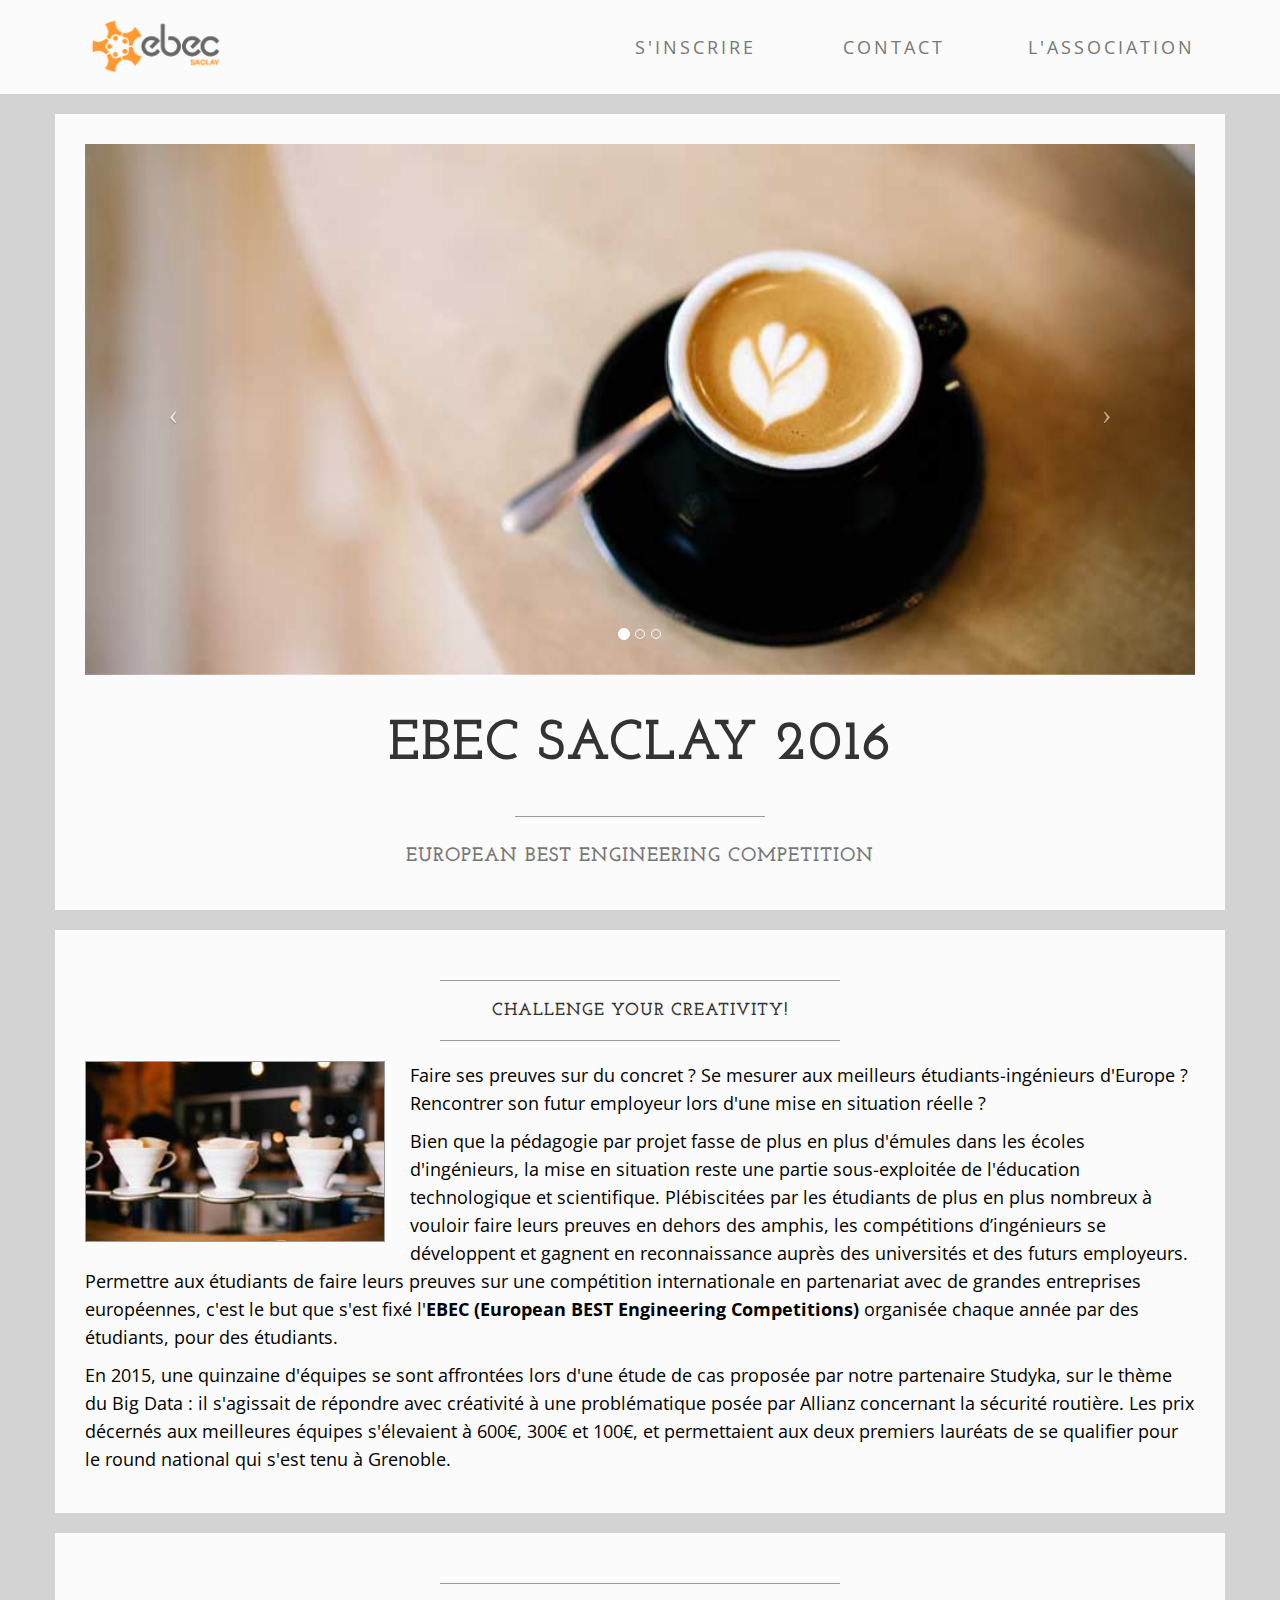
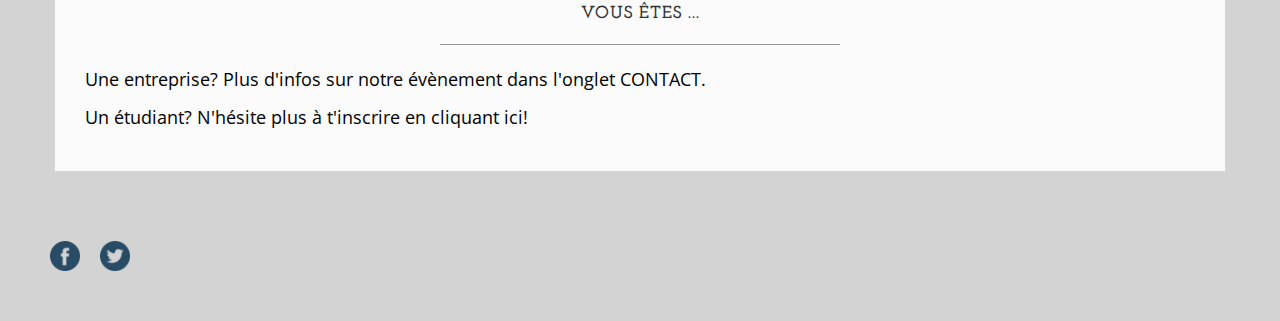
<file: index.html>
<!DOCTYPE html>
<html lang="en">

<head>

    <meta charset="utf-8">
    <meta http-equiv="X-UA-Compatible" content="IE=edge">
    <meta name="viewport" content="width=device-width, initial-scale=1">
    <meta name="description" content="">
    <meta name="author" content="">

    <title>EBEC Saclay v2</title>

    <!-- Bootstrap Core CSS -->
    <link href="css/bootstrap.min.css" rel="stylesheet">

    <!-- Custom CSS -->
    <link href="css/business-casual.css" rel="stylesheet">

    <!-- Fonts -->
    <link href="https://fonts.googleapis.com/css?family=Open+Sans:300italic,400italic,600italic,700italic,800italic,400,300,600,700,800" rel="stylesheet" type="text/css">
    <link href="https://fonts.googleapis.com/css?family=Josefin+Slab:100,300,400,600,700,100italic,300italic,400italic,600italic,700italic" rel="stylesheet" type="text/css">

    <!-- HTML5 Shim and Respond.js IE8 support of HTML5 elements and media queries -->
    <!-- WARNING: Respond.js doesn't work if you view the page via file:// -->
    <!--[if lt IE 9]>
        <script src="https://oss.maxcdn.com/libs/html5shiv/3.7.0/html5shiv.js"></script>
        <script src="https://oss.maxcdn.com/libs/respond.js/1.4.2/respond.min.js"></script>
    <![endif]-->

</head>

<body>
    <!-- Navigation -->
    <nav class="navbar navbar-default" role="navigation">
        <div class="container">
            <!-- Brand and toggle get grouped for better mobile display -->
            <div class="navbar-header">
                <button type="button" class="navbar-toggle" data-toggle="collapse" data-target="#bs-example-navbar-collapse-1">
                    <span class="sr-only">Toggle navigation</span>
                    <span class="icon-bar"></span>
                    <span class="icon-bar"></span>
                    <span class="icon-bar"></span>
                </button>
                <!-- navbar-brand is hidden on larger screens, but visible when the menu is collapsed -->
                <a class="navbar-brand" href="index.html">EBEC Supelec</a>
            </div>
            <!-- Collect the nav links, forms, and other content for toggling -->
            <div id="logo_ebec_navbar">
                <a href="index.html"><img src="img/logo_ebec_saclay.png" width="150px"></a>
            </div>
            <div id="menu_navbar">
            <div class="collapse navbar-collapse" id="bs-example-navbar-collapse-1">
                <ul class="nav navbar-nav">
                    <li class="prop_menu">
                        <a href="suscribe.php">S'inscrire</a>
                    </li>
                    <li class="prop_menu">
                        <a href="lieu.html">Contact</a>
                    </li>
                    <li class="prop_menu">
                        <a href="best.html">L'association</a>
                    </li>
                </ul>
            </div>
            </div>
            <!-- /.navbar-collapse -->
        </div>
        <!-- /.container -->
    </nav>

    <div class="container">

        <div class="row">
            <div class="box">
                <div class="col-lg-12 text-center">
                    <div id="carousel-example-generic" class="carousel slide">
                        <!-- Indicators -->
                        <ol class="carousel-indicators hidden-xs">
                            <li data-target="#carousel-example-generic" data-slide-to="0" class="active"></li>
                            <li data-target="#carousel-example-generic" data-slide-to="1"></li>
                            <li data-target="#carousel-example-generic" data-slide-to="2"></li>
                        </ol>

                        <!-- Wrapper for slides -->
                        <div class="carousel-inner">
                            <div class="item active">
                                <img class="img-responsive img-full" src="img/slide-1.jpg" alt="">
                            </div>
                            <div class="item">
                                <img class="img-responsive img-full" src="img/slide-2.jpg" alt="">
                            </div>
                            <div class="item">
                                <img class="img-responsive img-full" src="img/slide-3.jpg" alt="">
                            </div>
                        </div>

                        <!-- Controls -->
                        <a class="left carousel-control" href="#carousel-example-generic" data-slide="prev">
                            <span class="icon-prev"></span>
                        </a>
                        <a class="right carousel-control" href="#carousel-example-generic" data-slide="next">
                            <span class="icon-next"></span>
                        </a>
                    </div>
                    <h1 class="brand-name">EBEC SACLAY 2016</h1>
                    <hr class="tagline-divider">
                    <h2>
                        <small>
                            <strong>European BEST Engineering Competition</strong>
                        </small>
                    </h2>
                </div>
            </div>
        </div>

        <div class="row">
            <div class="box">
                <div class="col-lg-12">
                    <hr>
                    <h2 class="intro-text text-center">
                        <strong>Challenge your Creativity!</strong>
                    </h2>
                    <hr>
                    <img class="img-responsive img-border img-left" src="img/intro-pic.jpg" alt="" width="300px">
                    <hr class="visible-xs">
                    <p>Faire ses preuves sur du concret ? Se mesurer aux meilleurs étudiants-ingénieurs d'Europe ? Rencontrer son futur employeur lors d'une mise en situation réelle ?
                    </p>
                    <p>Bien que la pédagogie par projet fasse de plus en plus d'émules dans les écoles d'ingénieurs, la mise en situation reste une partie sous-exploitée de l'éducation technologique et scientifique. Plébiscitées par les étudiants de plus en plus nombreux à vouloir faire leurs preuves en dehors des amphis, les compétitions d’ingénieurs se développent et gagnent en reconnaissance auprès des universités et des futurs employeurs. Permettre aux étudiants de faire leurs preuves sur une compétition internationale en partenariat avec de grandes entreprises européennes, c'est le but que s'est fixé l'<strong>EBEC (European BEST Engineering Competitions)</strong> organisée chaque année par des étudiants, pour des étudiants.</p>
                    <p>En 2015, une quinzaine d'équipes se sont affrontées lors d'une étude de cas proposée par notre partenaire Studyka, sur le thème du Big Data : il s'agissait de répondre avec créativité à une problématique posée par Allianz concernant la sécurité routière. Les prix décernés aux meilleures équipes s'élevaient à 600€, 300€ et 100€, et permettaient aux deux premiers lauréats de se qualifier pour le round national qui s'est tenu à Grenoble.</p>
                </div>
            </div>
        </div>

        

    </div>

    <div class="container">
        <div class="row">
            <div class="box">
                <div class="col-lg-12">
                    <hr>
                    <h2 class="intro-text text-center"><strong> Vous êtes ...</strong>
                    </h2>
                    <hr>
                    <p>Une entreprise? Plus d'infos sur notre évènement dans l'onglet <a class="lien" href="blog.html">CONTACT</a>.</p>
                    <p>Un étudiant? N'hésite plus à t'inscrire en cliquant <a class="lien" href="contact.html">ici</a>!</p>
                </div>
            </div>
        </div>
    </div>
    
    <!-- /.container -->

    <footer>
    
            <div id="social-medias">
                <div class="facebook logo">
                    <img src="img/facebook-logo-button.png" width="30px">
                </div>
                <div class="twitter logo">
                    <img src="img/twitter-logo-button.png" width="30px">
                </div>
            </div>
        </div>
    </footer>

    <!-- jQuery -->
    <script src="js/jquery.js"></script>

    <!-- Bootstrap Core JavaScript -->
    <script src="js/bootstrap.min.js"></script>

    <!-- Script to Activate the Carousel -->
    <script>
    $('.carousel').carousel({
        interval: 5000 //changes the speed
    })
    </script>

</body>

</html>
</file>
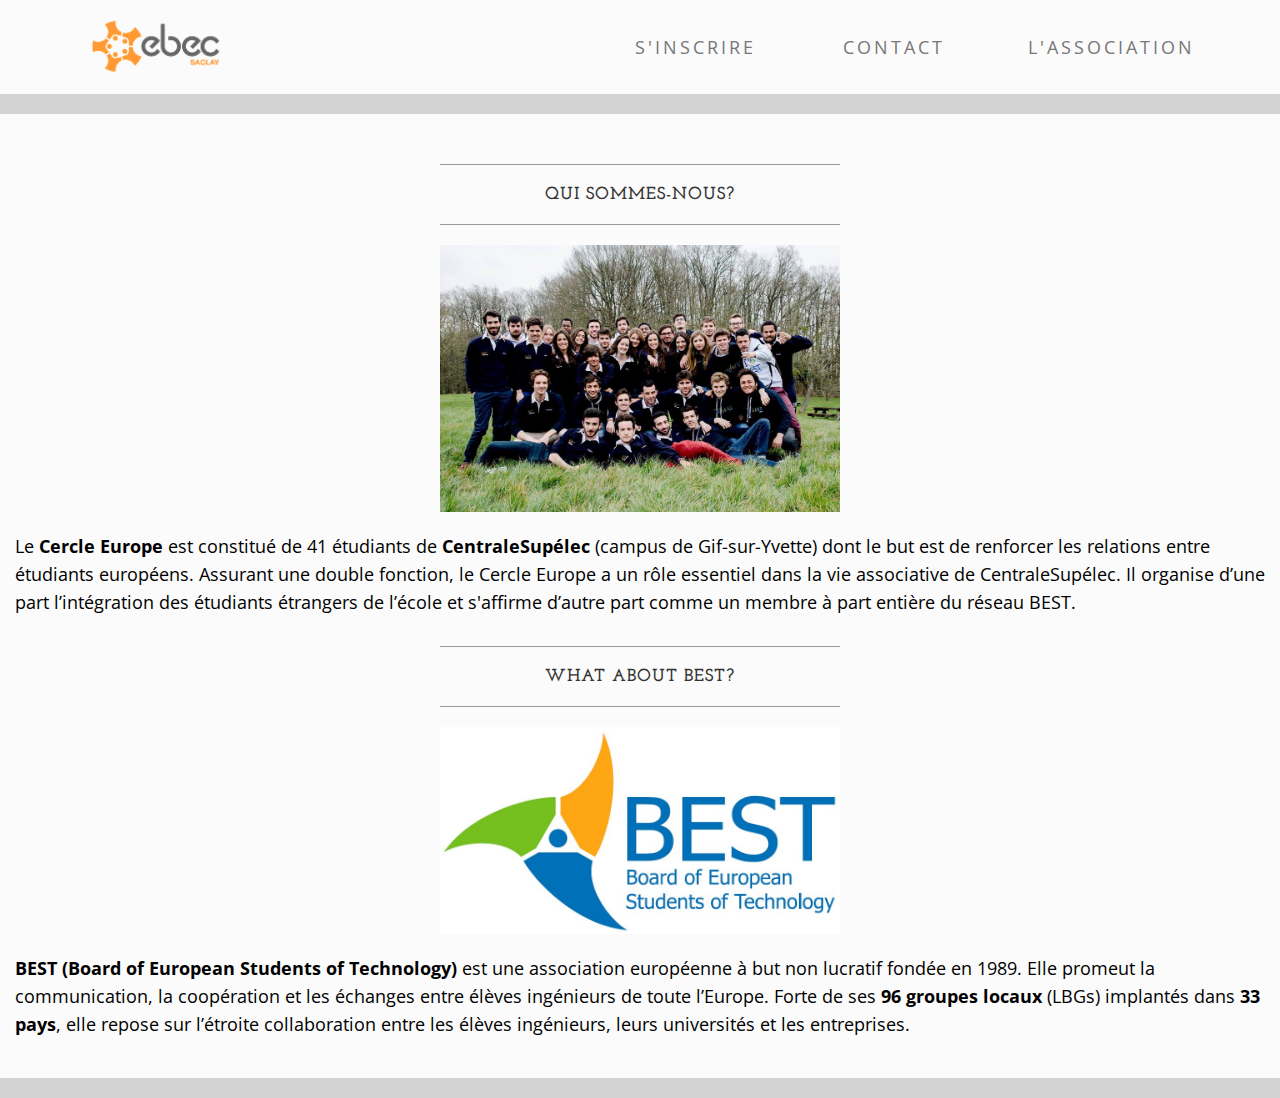
<file: best.html>
<!DOCTYPE html>
<html lang="en">

<head>

    <meta charset="utf-8">
    <meta http-equiv="X-UA-Compatible" content="IE=edge">
    <meta name="viewport" content="width=device-width, initial-scale=1">
    <meta name="description" content="">
    <meta name="author" content="">

    <title>About - Business Casual - Start Bootstrap Theme</title>

    <!-- Bootstrap Core CSS -->
    <link href="css/bootstrap.min.css" rel="stylesheet">

    <!-- Custom CSS -->
    <link href="css/business-casual.css" rel="stylesheet">

    <!-- Fonts -->
    <link href="https://fonts.googleapis.com/css?family=Open+Sans:300italic,400italic,600italic,700italic,800italic,400,300,600,700,800" rel="stylesheet" type="text/css">
    <link href="https://fonts.googleapis.com/css?family=Josefin+Slab:100,300,400,600,700,100italic,300italic,400italic,600italic,700italic" rel="stylesheet" type="text/css">

    <!-- HTML5 Shim and Respond.js IE8 support of HTML5 elements and media queries -->
    <!-- WARNING: Respond.js doesn't work if you view the page via file:// -->
    <!--[if lt IE 9]>
        <script src="https://oss.maxcdn.com/libs/html5shiv/3.7.0/html5shiv.js"></script>
        <script src="https://oss.maxcdn.com/libs/respond.js/1.4.2/respond.min.js"></script>
    <![endif]-->

</head>

<body>
    <!-- Navigation -->
    <nav class="navbar navbar-default" role="navigation">
        <div class="container">
            <!-- Brand and toggle get grouped for better mobile display -->
            <div class="navbar-header">
                <button type="button" class="navbar-toggle" data-toggle="collapse" data-target="#bs-example-navbar-collapse-1">
                    <span class="sr-only">Toggle navigation</span>
                    <span class="icon-bar"></span>
                    <span class="icon-bar"></span>
                    <span class="icon-bar"></span>
                </button>
                <!-- navbar-brand is hidden on larger screens, but visible when the menu is collapsed -->
                <a class="navbar-brand" href="index.html">EBEC Supelec</a>
            </div>
            <!-- Collect the nav links, forms, and other content for toggling -->
            <div id="logo_ebec_navbar">
                <a href="index.html"><img src="img/logo_ebec_saclay.png" width="150px"></a>
            </div>
            <div id="menu_navbar">
            <div class="collapse navbar-collapse" id="bs-example-navbar-collapse-1">
                <ul class="nav navbar-nav">
                    <li class="prop_menu">
                        <a href="suscribe.html">S'inscrire</a>
                    </li>
                    <li class="prop_menu">
                        <a href="lieu.html">Contact</a>
                    </li>
                    <li class="prop_menu">
                        <a href="best.html">L'association</a>
                    </li>
                </ul>
            </div>
            </div>
            <!-- /.navbar-collapse -->
        </div>
        <!-- /.container -->
    </nav>

    <div class="row">
            <div class="box">
                <div class="col-lg-12">
                    <hr>
                    <h2 class="intro-text text-center"><strong>Qui sommes-nous?</strong>
                    </h2>
                    <hr>
                    <img class="ce" src=img/Cercleeurope.png><br>
                    <p> Le <strong>Cercle Europe</strong> est constitué de 41 étudiants de <strong>CentraleSupélec</strong> (campus de Gif-sur-Yvette) dont le but est de renforcer les relations entre étudiants européens. Assurant une double fonction, le Cercle Europe a un rôle essentiel dans la vie associative de CentraleSupélec. Il organise d’une part l’intégration des étudiants étrangers de l’école et s'affirme d’autre part comme un membre à part entière du réseau BEST.
                </div>

                <div class="col-lg-12">
                    <hr>
                    <h2 class="intro-text text-center"><strong>What about <strong>Best?</strong></strong>
                    </h2>
                    <hr>
                    <img class="ce" src=img/BEST.jpg><br>
                    <p><strong>BEST (Board of European Students of Technology)</strong> est une association européenne à but non lucratif fondée en 1989. Elle promeut la communication, la coopération et les échanges entre élèves ingénieurs de toute l’Europe. Forte de ses <strong>96 groupes locaux</strong> (LBGs) implantés dans <strong>33 pays</strong>,  elle repose sur l’étroite collaboration entre les élèves ingénieurs, leurs universités et les entreprises. 
            </div>
        </div>

    </div>
</file>
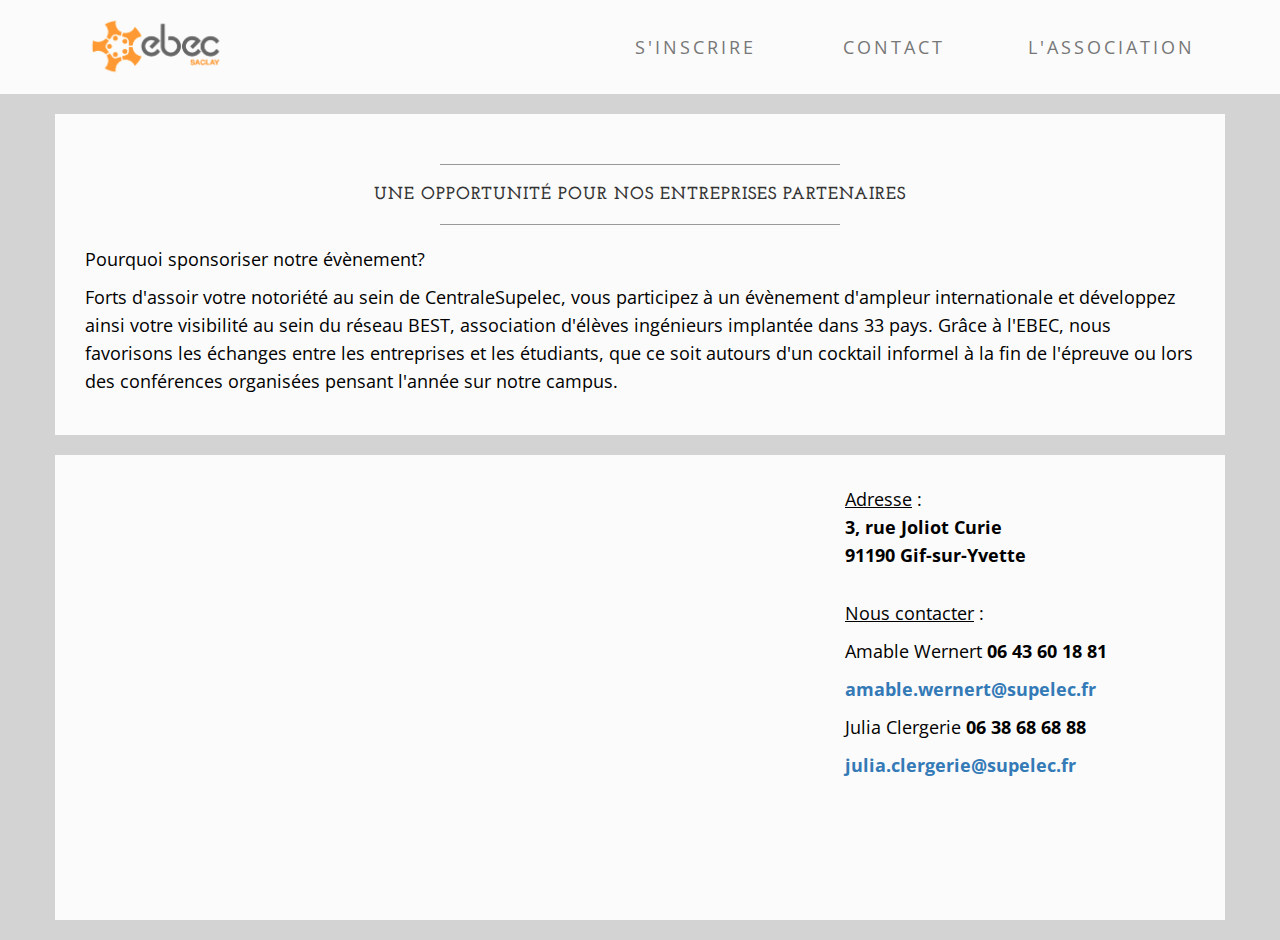
<file: blog.html>
<!DOCTYPE html>
<html lang="en">

<head>

    <meta charset="utf-8">
    <meta http-equiv="X-UA-Compatible" content="IE=edge">
    <meta name="viewport" content="width=device-width, initial-scale=1">
    <meta name="description" content="">
    <meta name="author" content="">

    <title>Blog - Business Casual - Start Bootstrap Theme</title>

    <!-- Bootstrap Core CSS -->
    <link href="css/bootstrap.min.css" rel="stylesheet">

    <!-- Custom CSS -->
    <link href="css/business-casual.css" rel="stylesheet">

    <!-- Fonts -->
    <link href="https://fonts.googleapis.com/css?family=Open+Sans:300italic,400italic,600italic,700italic,800italic,400,300,600,700,800" rel="stylesheet" type="text/css">
    <link href="https://fonts.googleapis.com/css?family=Josefin+Slab:100,300,400,600,700,100italic,300italic,400italic,600italic,700italic" rel="stylesheet" type="text/css">

    <!-- HTML5 Shim and Respond.js IE8 support of HTML5 elements and media queries -->
    <!-- WARNING: Respond.js doesn't work if you view the page via file:// -->
    <!--[if lt IE 9]>
        <script src="https://oss.maxcdn.com/libs/html5shiv/3.7.0/html5shiv.js"></script>
        <script src="https://oss.maxcdn.com/libs/respond.js/1.4.2/respond.min.js"></script>
    <![endif]-->

</head>

<body>

<body>
    <!-- Navigation -->
    <nav class="navbar navbar-default" role="navigation">
        <div class="container">
            <!-- Brand and toggle get grouped for better mobile display -->
            <div class="navbar-header">
                <button type="button" class="navbar-toggle" data-toggle="collapse" data-target="#bs-example-navbar-collapse-1">
                    <span class="sr-only">Toggle navigation</span>
                    <span class="icon-bar"></span>
                    <span class="icon-bar"></span>
                    <span class="icon-bar"></span>
                </button>
                <!-- navbar-brand is hidden on larger screens, but visible when the menu is collapsed -->
                <a class="navbar-brand" href="index.html">Business Casual</a>
            </div>
            <!-- Collect the nav links, forms, and other content for toggling -->
            <div id="logo_ebec_navbar">
                <a href="index.html"><img src="img/logo_ebec_saclay.png" width="150px"></a>
            </div>
            <div id="menu_navbar">
            <div class="collapse navbar-collapse" id="bs-example-navbar-collapse-1">
                <ul class="nav navbar-nav">
                    <li class="prop_menu">
                        <a href="contact.html">S'inscrire</a>
                    </li>
                    <li class="prop_menu">
                        <a href="blog.html">Contact</a>
                    </li>
                    <li class="prop_menu">
                        <a href="best.html">L'association</a>
                    </li>
                </ul>
            </div>
            </div>
            <!-- /.navbar-collapse -->
        </div>
        <!-- /.container -->
    </nav>

    <div class="container">
        <div class="row">
            <div class="box">
                <div class="col-lg-12">
                    <hr>
                    <h2 class="intro-text text-center"><strong>Une opportunité pour
                        nos entreprises partenaires</strong>
                    </h2>
                    <hr>
                    <p>Pourquoi sponsoriser notre évènement?</p>
                    <p>Forts d'assoir votre notoriété au sein de CentraleSupelec, vous participez à un évènement d'ampleur internationale et développez ainsi votre visibilité au sein du réseau BEST, association d'élèves ingénieurs implantée dans 33 pays. Grâce à l'EBEC, nous favorisons les échanges entre les entreprises et les étudiants, que ce soit autours d'un cocktail informel à la fin de l'épreuve ou lors des conférences organisées pensant l'année sur notre campus.</p>
                </div>
            </div>
        </div>
    </div>
    

    <div class="container">
        <div class="row">
            <div class="box">

                <div class="col-md-8">
                    <!-- Embedded Google Map using an iframe - to select your location find it on Google maps and paste the link as the iframe src. If you want to use the Google Maps API instead then have at it! -->
                    <iframe width="100%" height="400" frameborder="0" scrolling="no" marginheight="0" marginwidth="0" src="http://maps.google.fr/?ie=UTF8&amp;ll=48.708514,2.163641&amp;spn=0.003908,0.008347&amp;t=h&amp;z=17&amp;output=embed"></iframe>
                </div>
                <div class="col-md-4">
                    <p><u>Adresse</u> :
                        <br><strong>3, rue Joliot Curie
                            <br>91190 Gif-sur-Yvette</strong>
                    </p>
                    <br>

                    <p><u>Nous contacter</u> : </p>
                    <p>Amable Wernert
                        <strong> 06 43 60 18 81</strong>
                        <p>
                        <strong><a href="mailto:name@example.com">amable.wernert@supelec.fr</a></strong>
                    </p>
                    </p>
                    <p>Julia Clergerie
                        <strong> 06 38 68 68 88</strong>
                    </p>
                     <p>
                    <strong><a href="mailto:name@example.com">julia.clergerie@supelec.fr</a></strong>
                    </p>
                    
                    
        
                </div>
                <div class="clearfix"></div>
            </div>
        </div>
</file>
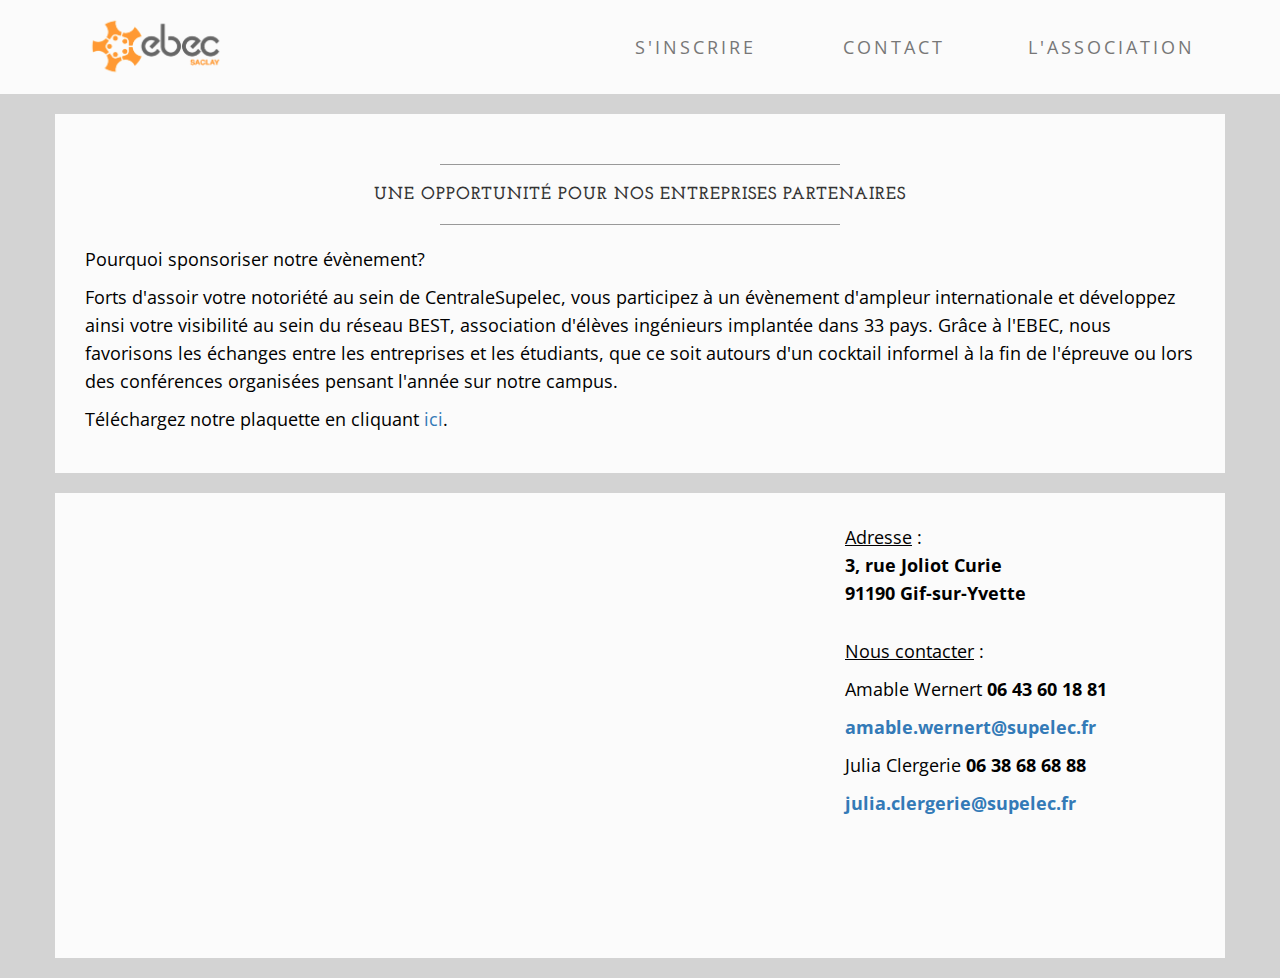
<file: contact.html>
<!DOCTYPE html>
<html lang="en">

<head>

    <meta charset="utf-8">
    <meta http-equiv="X-UA-Compatible" content="IE=edge">
    <meta name="viewport" content="width=device-width, initial-scale=1">
    <meta name="description" content="">
    <meta name="author" content="">

    <title>Blog - Business Casual - Start Bootstrap Theme</title>

    <!-- Bootstrap Core CSS -->
    <link href="css/bootstrap.min.css" rel="stylesheet">

    <!-- Custom CSS -->
    <link href="css/business-casual.css" rel="stylesheet">

    <!-- Fonts -->
    <link href="https://fonts.googleapis.com/css?family=Open+Sans:300italic,400italic,600italic,700italic,800italic,400,300,600,700,800" rel="stylesheet" type="text/css">
    <link href="https://fonts.googleapis.com/css?family=Josefin+Slab:100,300,400,600,700,100italic,300italic,400italic,600italic,700italic" rel="stylesheet" type="text/css">

    <!-- HTML5 Shim and Respond.js IE8 support of HTML5 elements and media queries -->
    <!-- WARNING: Respond.js doesn't work if you view the page via file:// -->
    <!--[if lt IE 9]>
        <script src="https://oss.maxcdn.com/libs/html5shiv/3.7.0/html5shiv.js"></script>
        <script src="https://oss.maxcdn.com/libs/respond.js/1.4.2/respond.min.js"></script>
    <![endif]-->

</head>

<body>

<body>
    <!-- Navigation -->
    <nav class="navbar navbar-default" role="navigation">
        <div class="container">
            <!-- Brand and toggle get grouped for better mobile display -->
            <div class="navbar-header">
                <button type="button" class="navbar-toggle" data-toggle="collapse" data-target="#bs-example-navbar-collapse-1">
                    <span class="sr-only">Toggle navigation</span>
                    <span class="icon-bar"></span>
                    <span class="icon-bar"></span>
                    <span class="icon-bar"></span>
                </button>
                <!-- navbar-brand is hidden on larger screens, but visible when the menu is collapsed -->
                <a class="navbar-brand" href="index.html">Business Casual</a>
            </div>
            <!-- Collect the nav links, forms, and other content for toggling -->
            <div id="logo_ebec_navbar">
                <a href="index.html"><img src="img/logo_ebec_saclay.png" width="150px"></a>
            </div>
            <div id="menu_navbar">
            <div class="collapse navbar-collapse" id="bs-example-navbar-collapse-1">
                <ul class="nav navbar-nav">
                    <li class="prop_menu">
                        <a href="inscription.html">S'inscrire</a>
                    </li>
                    <li class="prop_menu">
                        <a href="contact.html">Contact</a>
                    </li>
                    <li class="prop_menu">
                        <a href="best.html">L'association</a>
                    </li>
                </ul>
            </div>
            </div>
            <!-- /.navbar-collapse -->
        </div>
        <!-- /.container -->
    </nav>

    <div class="container">
        <div class="row">
            <div class="box">
                <div class="col-lg-12">
                    <hr>
                    <h2 class="intro-text text-center"><strong>Une opportunité pour
                        nos entreprises partenaires</strong>
                    </h2>
                    <hr>
                    <p>Pourquoi sponsoriser notre évènement?</p>
                    <p>Forts d'assoir votre notoriété au sein de CentraleSupelec, vous participez à un évènement d'ampleur internationale et développez ainsi votre visibilité au sein du réseau BEST, association d'élèves ingénieurs implantée dans 33 pays. Grâce à l'EBEC, nous favorisons les échanges entre les entreprises et les étudiants, que ce soit autours d'un cocktail informel à la fin de l'épreuve ou lors des conférences organisées pensant l'année sur notre campus.</p>
                    <p>Téléchargez notre plaquette en cliquant <a href="https://drive.google.com/file/d/0B5rXk6cSPE4QRno3N2ZudWJUN0E/view?usp=sharing">ici</a>.
                    
                </div>
            </div>
        </div>
    </div>
    

    <div class="container">
        <div class="row">
            <div class="box">

                <div class="col-md-8">
                    <!-- Embedded Google Map using an iframe - to select your location find it on Google maps and paste the link as the iframe src. If you want to use the Google Maps API instead then have at it! -->
                    <iframe width="100%" height="400" frameborder="0" scrolling="no" marginheight="0" marginwidth="0" src="http://maps.google.fr/?ie=UTF8&amp;ll=48.708514,2.163641&amp;spn=0.003908,0.008347&amp;t=h&amp;z=17&amp;output=embed"></iframe>
                </div>
                <div class="col-md-4">
                    <p><u>Adresse</u> :
                        <br><strong>3, rue Joliot Curie
                            <br>91190 Gif-sur-Yvette</strong>
                    </p>
                    <br>

                    <p><u>Nous contacter</u> : </p>
                    <p>Amable Wernert
                        <strong> 06 43 60 18 81</strong>
                        <p>
                        <strong><a href="mailto:name@example.com">amable.wernert@supelec.fr</a></strong>
                    </p>
                    </p>
                    <p>Julia Clergerie
                        <strong> 06 38 68 68 88</strong>
                    </p>
                     <p>
                    <strong><a href="mailto:name@example.com">julia.clergerie@supelec.fr</a></strong>
                    </p>
                    
                    
        
                </div>
                <div class="clearfix"></div>
            </div>
        </div>
</file>
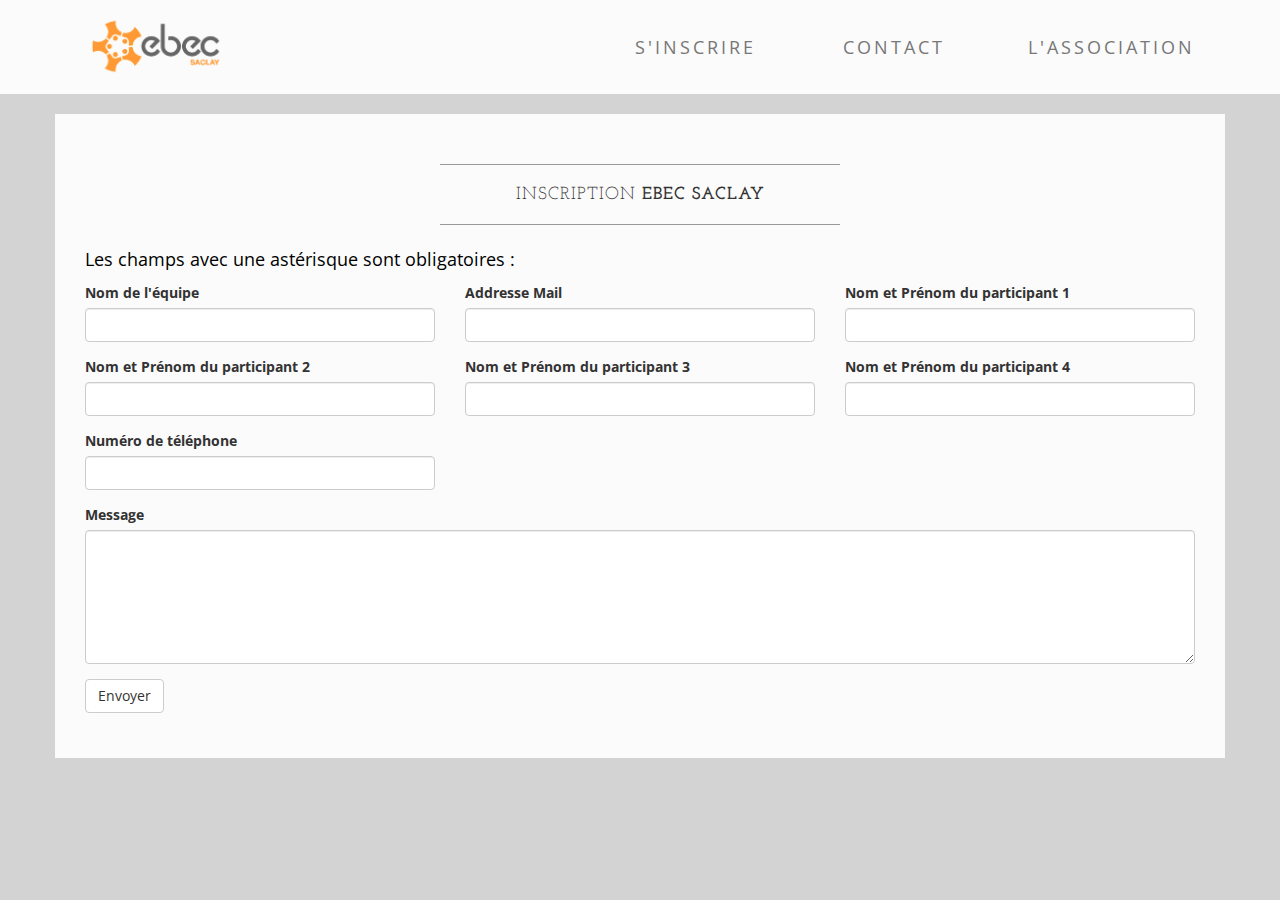
<file: inscription.html>
<!DOCTYPE html>
<html lang="en">

<head>

    <meta charset="utf-8">
    <meta http-equiv="X-UA-Compatible" content="IE=edge">
    <meta name="viewport" content="width=device-width, initial-scale=1">
    <meta name="description" content="">
    <meta name="author" content="">

    <title>Contact - Business Casual - Start Bootstrap Theme</title>

    <!-- Bootstrap Core CSS -->
    <link href="css/bootstrap.min.css" rel="stylesheet">

    <!-- Custom CSS -->
    <link href="css/business-casual.css" rel="stylesheet">

    <!-- Fonts -->
    <link href="https://fonts.googleapis.com/css?family=Open+Sans:300italic,400italic,600italic,700italic,800italic,400,300,600,700,800" rel="stylesheet" type="text/css">
    <link href="https://fonts.googleapis.com/css?family=Josefin+Slab:100,300,400,600,700,100italic,300italic,400italic,600italic,700italic" rel="stylesheet" type="text/css">

    <!-- HTML5 Shim and Respond.js IE8 support of HTML5 elements and media queries -->
    <!-- WARNING: Respond.js doesn't work if you view the page via file:// -->
    <!--[if lt IE 9]>
        <script src="https://oss.maxcdn.com/libs/html5shiv/3.7.0/html5shiv.js"></script>
        <script src="https://oss.maxcdn.com/libs/respond.js/1.4.2/respond.min.js"></script>
    <![endif]-->

</head>

<body>
    <!-- Navigation -->
    <nav class="navbar navbar-default" role="navigation">
        <div class="container">
            <!-- Brand and toggle get grouped for better mobile display -->
            <div class="navbar-header">
                <button type="button" class="navbar-toggle" data-toggle="collapse" data-target="#bs-example-navbar-collapse-1">
                    <span class="sr-only">Toggle navigation</span>
                    <span class="icon-bar"></span>
                    <span class="icon-bar"></span>
                    <span class="icon-bar"></span>
                </button>
                <!-- navbar-brand is hidden on larger screens, but visible when the menu is collapsed -->
                <a class="navbar-brand" href="index.html">Business Casual</a>
            </div>
            <!-- Collect the nav links, forms, and other content for toggling -->
            <div id="logo_ebec_navbar">
                <a href="index.html"><img src="img/logo_ebec_saclay.png" width="150px"></a>
            </div>
            <div id="menu_navbar">
            <div class="collapse navbar-collapse" id="bs-example-navbar-collapse-1">
                <ul class="nav navbar-nav">
                    <li class="prop_menu">
                        <a href="inscription.html">S'inscrire</a>
                    </li>
                    <li class="prop_menu">
                        <a href="contact.html">Contact</a>
                    </li>
                    <li class="prop_menu">
                        <a href="best.html">L'association</a>
                    </li>
                </ul>
            </div>
            </div>
            <!-- /.navbar-collapse -->
        </div>
        <!-- /.container -->
    </nav>

    <div class="container">

        <div class="row">
            <div class="box">
                <div class="col-lg-12">
                    <hr>
                    <h2 class="intro-text text-center">Inscription
                        <strong>EBEC SACLAY</strong>
                    </h2>
                    <hr>
                    <p>Les champs avec une astérisque sont obligatoires :</p>
                    <form role="form" method="post" action="inscrit.php">
                        <div class="row">
                            <div class="form-group col-lg-4">
                                <label>Nom de l'équipe<span class="asterisque"></span></label>
                                <input type="text" class="form-control" name="equipe">
                            </div>
                            <div class="form-group col-lg-4">
                                <label>Addresse Mail</label>
                                <input type="email" class="form-control" name="email">
                            </div>
                            <div class="form-group col-lg-4">
                                <label>Nom et Prénom du participant 1</label>
                                <input type="text" class="form-control" name="nomprenom1">
                            </div>
                            <div class="form-group col-lg-4">
                                <label>Nom et Prénom du participant 2</label>
                                <input type="text" class="form-control" name="nomprenom2">
                            </div>
                            <div class="form-group col-lg-4">
                                <label>Nom et Prénom du participant 3</label>
                                <input type="text" class="form-control"  name="nomprenom3">
                            </div>
                            <div class="form-group col-lg-4">
                                <label>Nom et Prénom du participant 4</label>
                                <input type="text" class="form-control" name="nomprenom4">
                            </div>
                            <div class="form-group col-lg-4">
                                <label>Numéro de téléphone</label>
                                <input type="tel" class="form-control" name="telephone">
                            </div>
                            <div class="clearfix"></div>
                            <div class="form-group col-lg-12">
                                <label>Message</label>
                                <textarea class="form-control" rows="6" name="message"></textarea>
                            </div>
                            <div class="form-group col-lg-12">
                                <input type="hidden" name="save" value="contact">
                                <button type="submit" class="btn btn-default">Envoyer</button>
                            </div>
                        </div>
                    </form>
                </div>
            </div>
        </div>

    </div>
    <!-- /.container -->

    
    <!-- jQuery -->
    <script src="js/jquery.js"></script>

    <!-- Bootstrap Core JavaScript -->
    <script src="js/bootstrap.min.js"></script>

</body>

</html>
</file>
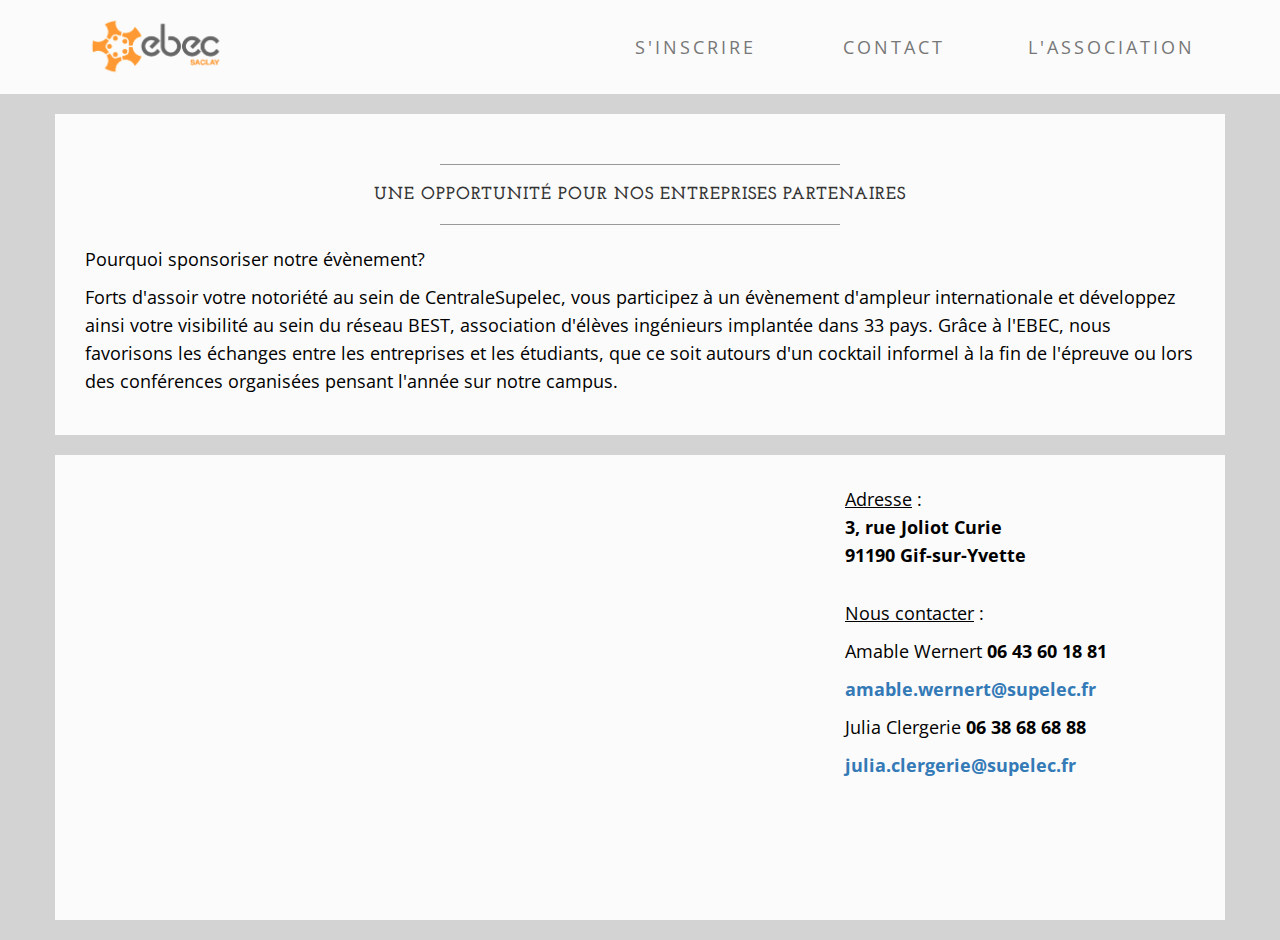
<file: lieu.html>
<!DOCTYPE html>
<html lang="en">

<head>

    <meta charset="utf-8">
    <meta http-equiv="X-UA-Compatible" content="IE=edge">
    <meta name="viewport" content="width=device-width, initial-scale=1">
    <meta name="description" content="">
    <meta name="author" content="">

    <title>Blog - Business Casual - Start Bootstrap Theme</title>

    <!-- Bootstrap Core CSS -->
    <link href="css/bootstrap.min.css" rel="stylesheet">

    <!-- Custom CSS -->
    <link href="css/business-casual.css" rel="stylesheet">

    <!-- Fonts -->
    <link href="https://fonts.googleapis.com/css?family=Open+Sans:300italic,400italic,600italic,700italic,800italic,400,300,600,700,800" rel="stylesheet" type="text/css">
    <link href="https://fonts.googleapis.com/css?family=Josefin+Slab:100,300,400,600,700,100italic,300italic,400italic,600italic,700italic" rel="stylesheet" type="text/css">

    <!-- HTML5 Shim and Respond.js IE8 support of HTML5 elements and media queries -->
    <!-- WARNING: Respond.js doesn't work if you view the page via file:// -->
    <!--[if lt IE 9]>
        <script src="https://oss.maxcdn.com/libs/html5shiv/3.7.0/html5shiv.js"></script>
        <script src="https://oss.maxcdn.com/libs/respond.js/1.4.2/respond.min.js"></script>
    <![endif]-->

</head>

<body>

<body>
    <!-- Navigation -->
    <nav class="navbar navbar-default" role="navigation">
        <div class="container">
            <!-- Brand and toggle get grouped for better mobile display -->
            <div class="navbar-header">
                <button type="button" class="navbar-toggle" data-toggle="collapse" data-target="#bs-example-navbar-collapse-1">
                    <span class="sr-only">Toggle navigation</span>
                    <span class="icon-bar"></span>
                    <span class="icon-bar"></span>
                    <span class="icon-bar"></span>
                </button>
                <!-- navbar-brand is hidden on larger screens, but visible when the menu is collapsed -->
                <a class="navbar-brand" href="index.html">EBEC Supelec</a>
            </div>
            <!-- Collect the nav links, forms, and other content for toggling -->
            <div id="logo_ebec_navbar">
                <a href="index.html"><img src="img/logo_ebec_saclay.png" width="150px"></a>
            </div>
            <div id="menu_navbar">
            <div class="collapse navbar-collapse" id="bs-example-navbar-collapse-1">
                <ul class="nav navbar-nav">
                    <li class="prop_menu">
                        <a href="suscribe.html">S'inscrire</a>
                    </li>
                    <li class="prop_menu">
                        <a href="lieu.html">Contact</a>
                    </li>
                    <li class="prop_menu">
                        <a href="best.html">L'association</a>
                    </li>
                </ul>
            </div>
            </div>
            <!-- /.navbar-collapse -->
        </div>
        <!-- /.container -->
    </nav>

    <div class="container">
        <div class="row">
            <div class="box">
                <div class="col-lg-12">
                    <hr>
                    <h2 class="intro-text text-center"><strong>Une opportunité pour
                        nos entreprises partenaires</strong>
                    </h2>
                    <hr>
                    <p>Pourquoi sponsoriser notre évènement?</p>
                    <p>Forts d'assoir votre notoriété au sein de CentraleSupelec, vous participez à un évènement d'ampleur internationale et développez ainsi votre visibilité au sein du réseau BEST, association d'élèves ingénieurs implantée dans 33 pays. Grâce à l'EBEC, nous favorisons les échanges entre les entreprises et les étudiants, que ce soit autours d'un cocktail informel à la fin de l'épreuve ou lors des conférences organisées pensant l'année sur notre campus.</p>
                </div>
            </div>
        </div>
    </div>
    

    <div class="container">
        <div class="row">
            <div class="box">

                <div class="col-md-8">
                    <!-- Embedded Google Map using an iframe - to select your location find it on Google maps and paste the link as the iframe src. If you want to use the Google Maps API instead then have at it! -->
                    <iframe width="100%" height="400" frameborder="0" scrolling="no" marginheight="0" marginwidth="0" src="http://maps.google.fr/?ie=UTF8&amp;ll=48.708514,2.163641&amp;spn=0.003908,0.008347&amp;t=h&amp;z=17&amp;output=embed"></iframe>
                </div>
                <div class="col-md-4">
                    <p><u>Adresse</u> :
                        <br><strong>3, rue Joliot Curie
                            <br>91190 Gif-sur-Yvette</strong>
                    </p>
                    <br>

                    <p><u>Nous contacter</u> : </p>
                    <p>Amable Wernert
                        <strong> 06 43 60 18 81</strong>
                        <p>
                        <strong><a href="mailto:name@example.com">amable.wernert@supelec.fr</a></strong>
                    </p>
                    </p>
                    <p>Julia Clergerie
                        <strong> 06 38 68 68 88</strong>
                    </p>
                     <p>
                    <strong><a href="mailto:name@example.com">julia.clergerie@supelec.fr</a></strong>
                    </p>
                    
                    
        
                </div>
                <div class="clearfix"></div>
            </div>
        </div>
</file>
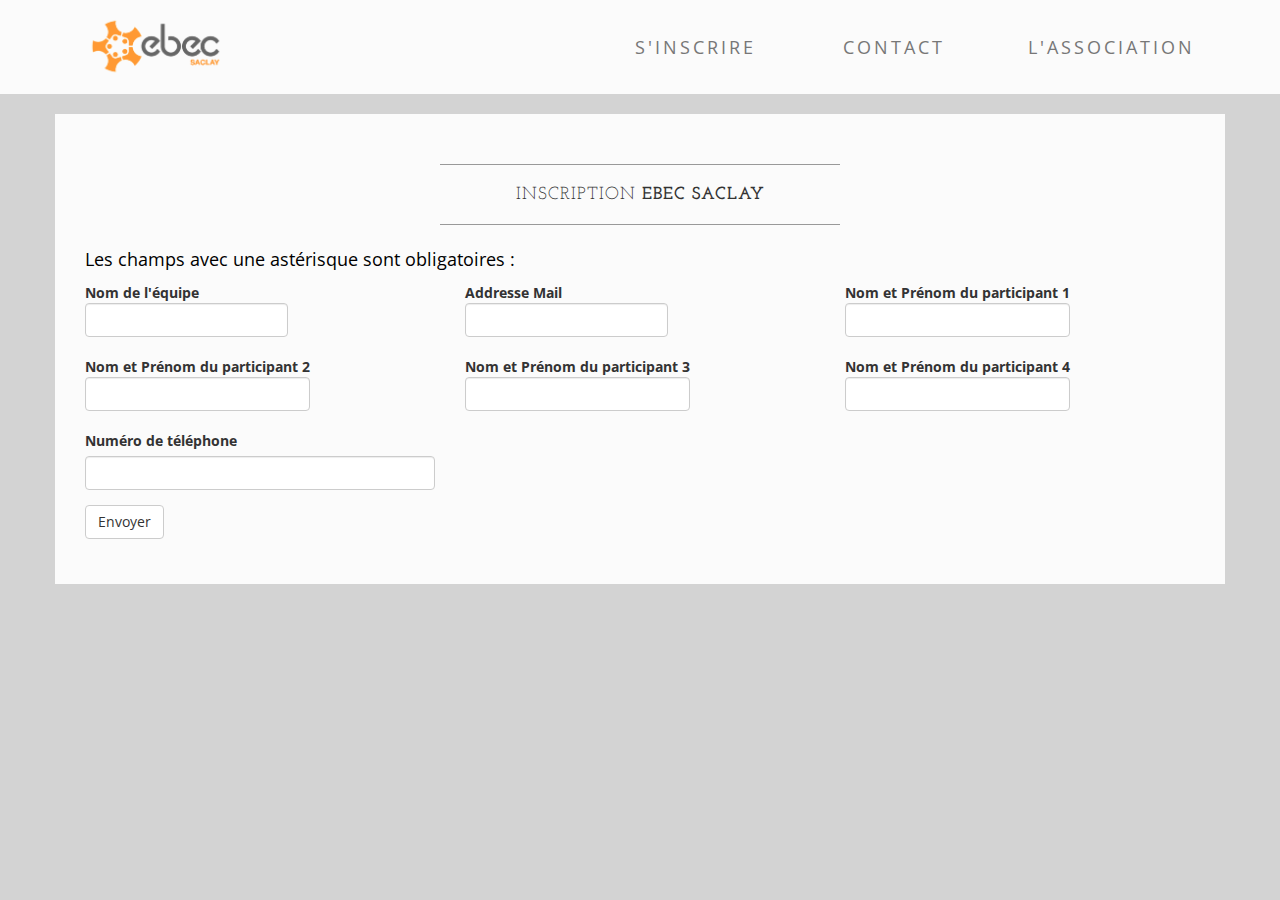
<file: suscribe.html>
<!DOCTYPE html>
<html lang="en">

<head>

    <meta charset="utf-8">
    <meta http-equiv="X-UA-Compatible" content="IE=edge">
    <meta name="viewport" content="width=device-width, initial-scale=1">
    <meta name="description" content="">
    <meta name="author" content="">

    <title>Contact - Business Casual - Start Bootstrap Theme</title>

    <!-- Bootstrap Core CSS -->
    <link href="css/bootstrap.min.css" rel="stylesheet">

    <!-- Custom CSS -->
    <link href="css/business-casual.css" rel="stylesheet">

    <!-- Fonts -->
    <link href="https://fonts.googleapis.com/css?family=Open+Sans:300italic,400italic,600italic,700italic,800italic,400,300,600,700,800" rel="stylesheet" type="text/css">
    <link href="https://fonts.googleapis.com/css?family=Josefin+Slab:100,300,400,600,700,100italic,300italic,400italic,600italic,700italic" rel="stylesheet" type="text/css">

    <!-- HTML5 Shim and Respond.js IE8 support of HTML5 elements and media queries -->
    <!-- WARNING: Respond.js doesn't work if you view the page via file:// -->
    <!--[if lt IE 9]>
        <script src="https://oss.maxcdn.com/libs/html5shiv/3.7.0/html5shiv.js"></script>
        <script src="https://oss.maxcdn.com/libs/respond.js/1.4.2/respond.min.js"></script>
    <![endif]-->

</head>

<body>
    <!-- Navigation -->
    <nav class="navbar navbar-default" role="navigation">
        <div class="container">
            <!-- Brand and toggle get grouped for better mobile display -->
            <div class="navbar-header">
                <button type="button" class="navbar-toggle" data-toggle="collapse" data-target="#bs-example-navbar-collapse-1">
                    <span class="sr-only">Toggle navigation</span>
                    <span class="icon-bar"></span>
                    <span class="icon-bar"></span>
                    <span class="icon-bar"></span>
                </button>
                <!-- navbar-brand is hidden on larger screens, but visible when the menu is collapsed -->
                <a class="navbar-brand" href="index.html">EBEC Supelec</a>
            </div>
            <!-- Collect the nav links, forms, and other content for toggling -->
            <div id="logo_ebec_navbar">
                <a href="index.html"><img src="img/logo_ebec_saclay.png" width="150px"></a>
            </div>
            <div id="menu_navbar">
            <div class="collapse navbar-collapse" id="bs-example-navbar-collapse-1">
                <ul class="nav navbar-nav">
                    <li class="prop_menu">
                        <a href="suscribe.html">S'inscrire</a>
                    </li>
                    <li class="prop_menu">
                        <a href="lieu.html">Contact</a>
                    </li>
                    <li class="prop_menu">
                        <a href="best.html">L'association</a>
                    </li>
                </ul>
            </div>
            </div>
            <!-- /.navbar-collapse -->
        </div>
        <!-- /.container -->
    </nav>

    <div class="container">

        <div class="row">
            <div class="box">
                <div class="col-lg-12">
                    <hr>
                    <h2 class="intro-text text-center">Inscription
                        <strong>EBEC SACLAY</strong>
                    </h2>
                    <hr>
                    <p>Les champs avec une astérisque sont obligatoires :</p>
                    <form role="form" method="post" action="inscrit-v2.php">
                        <div class="row">
                            <div class="form-group col-lg-4">
                                <label>Nom de l'équipe<span class="asterisque"></span>
                                <input type="text" class="form-control" name="equipe">
                                </label>
                            </div>
                            <div class="form-group col-lg-4">
                                <label>Addresse Mail
                                <input type="email" class="form-control" name="email">
                                </label>
                            </div>
                            <div class="form-group col-lg-4">
                                <label>Nom et Prénom du participant 1
                                <input type="text" class="form-control" name="nomprenom1">
                                </label>
                            </div>
                            <div class="form-group col-lg-4">
                                <label>Nom et Prénom du participant 2
                                <input type="text" class="form-control" name="nomprenom2">
                                </label>
                            </div>
                            <div class="form-group col-lg-4">
                                <label>Nom et Prénom du participant 3
                                <input type="text" class="form-control"  name="nomprenom3">
                                </label>
                            </div>
                            <div class="form-group col-lg-4">
                                <label>Nom et Prénom du participant 4
                                <input type="text" class="form-control" name="nomprenom4">
                                </label>
                            </div>
                            <div class="form-group col-lg-4">
                                <label>Numéro de téléphone</label>
                                <input type="tel" class="form-control" name="telephone">
                          </div>
                            <div class="form-group col-lg-12">
                                <input type="hidden" name="save" value="contact">
                                <button type="submit" class="btn btn-default">Envoyer</button>
                            </div>
                        </div>
                    </form>
                </div>
            </div>
        </div>

    </div>
    <!-- /.container -->

    
    <!-- jQuery -->
    <script src="js/jquery.js"></script>

    <!-- Bootstrap Core JavaScript -->
    <script src="js/bootstrap.min.js"></script>

</body>

</html>
</file>
<file: css/business-casual.css>
/*!
 * Start Bootstrap - Business Casual (http://startbootstrap.com/)
 * Copyright 2013-2016 Start Bootstrap
 * Licensed under MIT (https://github.com/BlackrockDigital/startbootstrap/blob/gh-pages/LICENSE)
 */

body {
    font-family: "Open Sans","Helvetica Neue",Helvetica,Arial,sans-serif;
    background: #D3D3D3;
     no-repeat center center fixed;
    -webkit-background-size: cover;
    -moz-background-size: cover;
    background-size: cover;
    -o-background-size: cover;
}

h1,
h2,
h3,
h4,
h5,
h6 {
    text-transform: uppercase;
    font-family: "Josefin Slab","Helvetica Neue",Helvetica,Arial,sans-serif;
    font-weight: 700;
    letter-spacing: 1px;
}

p {
    font-size: 1.25em;
    line-height: 1.6;
    color: #000;
}

hr {
    max-width: 400px;
    border-color: #999999;
}

/**************************************************
            NAVBAR 
 **************************************************/

.brand,
.address-bar {
    display: none;
}


#logo_ebec_navbar{
    width: 15%;
    text-align: center;
    margin-top: 10px;
    float: left;
    display: none;
}

#menu_navbar{
    width: 85%;
    margin-left: 30%;
}

.prop_menu{
    width: 33%;
    text-align: center;
}

.navbar-brand {
    text-transform: uppercase;
    font-weight: 900;
    letter-spacing: 2px;
}

.navbar-nav {
    text-transform: uppercase;
    font-weight: 400;
    letter-spacing: 3px;
}


/**********************************
            CORPS DE PAGE HOME
***********************************/
.suscribe-button{
    margin-top: 40px;
}

.img-full {
    min-width: 100%;
}

.brand-name {
    text-transform: capitalize;
}


.brand-name {
    margin: 40px 0;
    font-size: 4em;
}

.tagline-divider {
    margin: 15px auto 3px;
    max-width: 250px;
    border-color: #999999;
}

.box {
    margin-bottom: 20px;
    padding: 30px 15px;
    background: #fff;
    background: rgba(255,255,255,0.9);
}

.intro-text {
    text-transform: uppercase;
    font-size: 1.25em;
    font-weight: 400;
    letter-spacing: 1px;
}

.img-border {
    float: none;
    margin: 0 auto 0;
    border: #999999 solid 1px;
}

.img-left {
    float: none;
    margin: 0 auto 0;
}

/******************************************
            SUSCRIBE
******************************************/

.asterisque

/******************************************
            FOOTER
*******************************************/

#auteurs{
    width: 20%;
    float: left;
}

#suscribe{
    width: 60%;
    float: left;
    text-align: center;
}

#social-medias{
    width: 20%;
    float: left;
    padding: 50px;
}

.logo{
    float: left;
    margin: 0px;
}
.twitter{
    padding-left: 20px;
}


footer {
    background: #fff;
    background: rgba(255,255,255,0.9);
}

footer p {
    margin: 0;
    padding: 50px 0;
}

@media screen and (min-width:768px) {
    .brand {
        display: inherit;
        margin: 0;
        padding: 30px 0 10px;
        text-align: center;
        text-shadow: 1px 1px 2px rgba(0,0,0,0.5);
        font-family: "Josefin Slab","Helvetica Neue",Helvetica,Arial,sans-serif;
        font-size: 5em;
        font-weight: 700;
        line-height: normal;
        color: #fff;
    }

    .top-divider {
        margin-top: 0;
    }

    .img-left {
        float: left;
        margin-right: 25px;
    }

    .address-bar {
        display: inherit;
        margin: 0;
        padding: 0 0 40px;
        text-align: center;
        text-shadow: 1px 1px 2px rgba(0,0,0,0.5);
        text-transform: uppercase;
        font-size: 1.25em;
        font-weight: 400;
        letter-spacing: 3px;
        color: #fff;
    }

    #logo_ebec_navbar{
        display: block;
    }

    .navbar {
        border-radius: 0;
    }

    .navbar-header {
        display: none;
    }

    .navbar {
        min-height: 0;
    }

    .navbar-default {
        border: none;
        background: #fff;
        background: rgba(255,255,255,0.9);
    }

    .nav>li>a {
        padding: 35px;
    }

    .navbar-nav>li>a {
        line-height: normal;
    }

    .navbar-nav {
        display: table;
        float: none;
        margin: 0 auto;
        table-layout: fixed;
        font-size: 1.25em;
    }
}

@media screen and (min-width:1200px) {
    .box:after {
        content: '';
        display: table;
        clear: both;
    }
}

.ce {
    width: 400px;
    height: auto;
    display: block;
    margin-right: auto;
    margin-left: auto;

}

.lien {
    text-decoration: none;
    color:#000;
}
</file>
